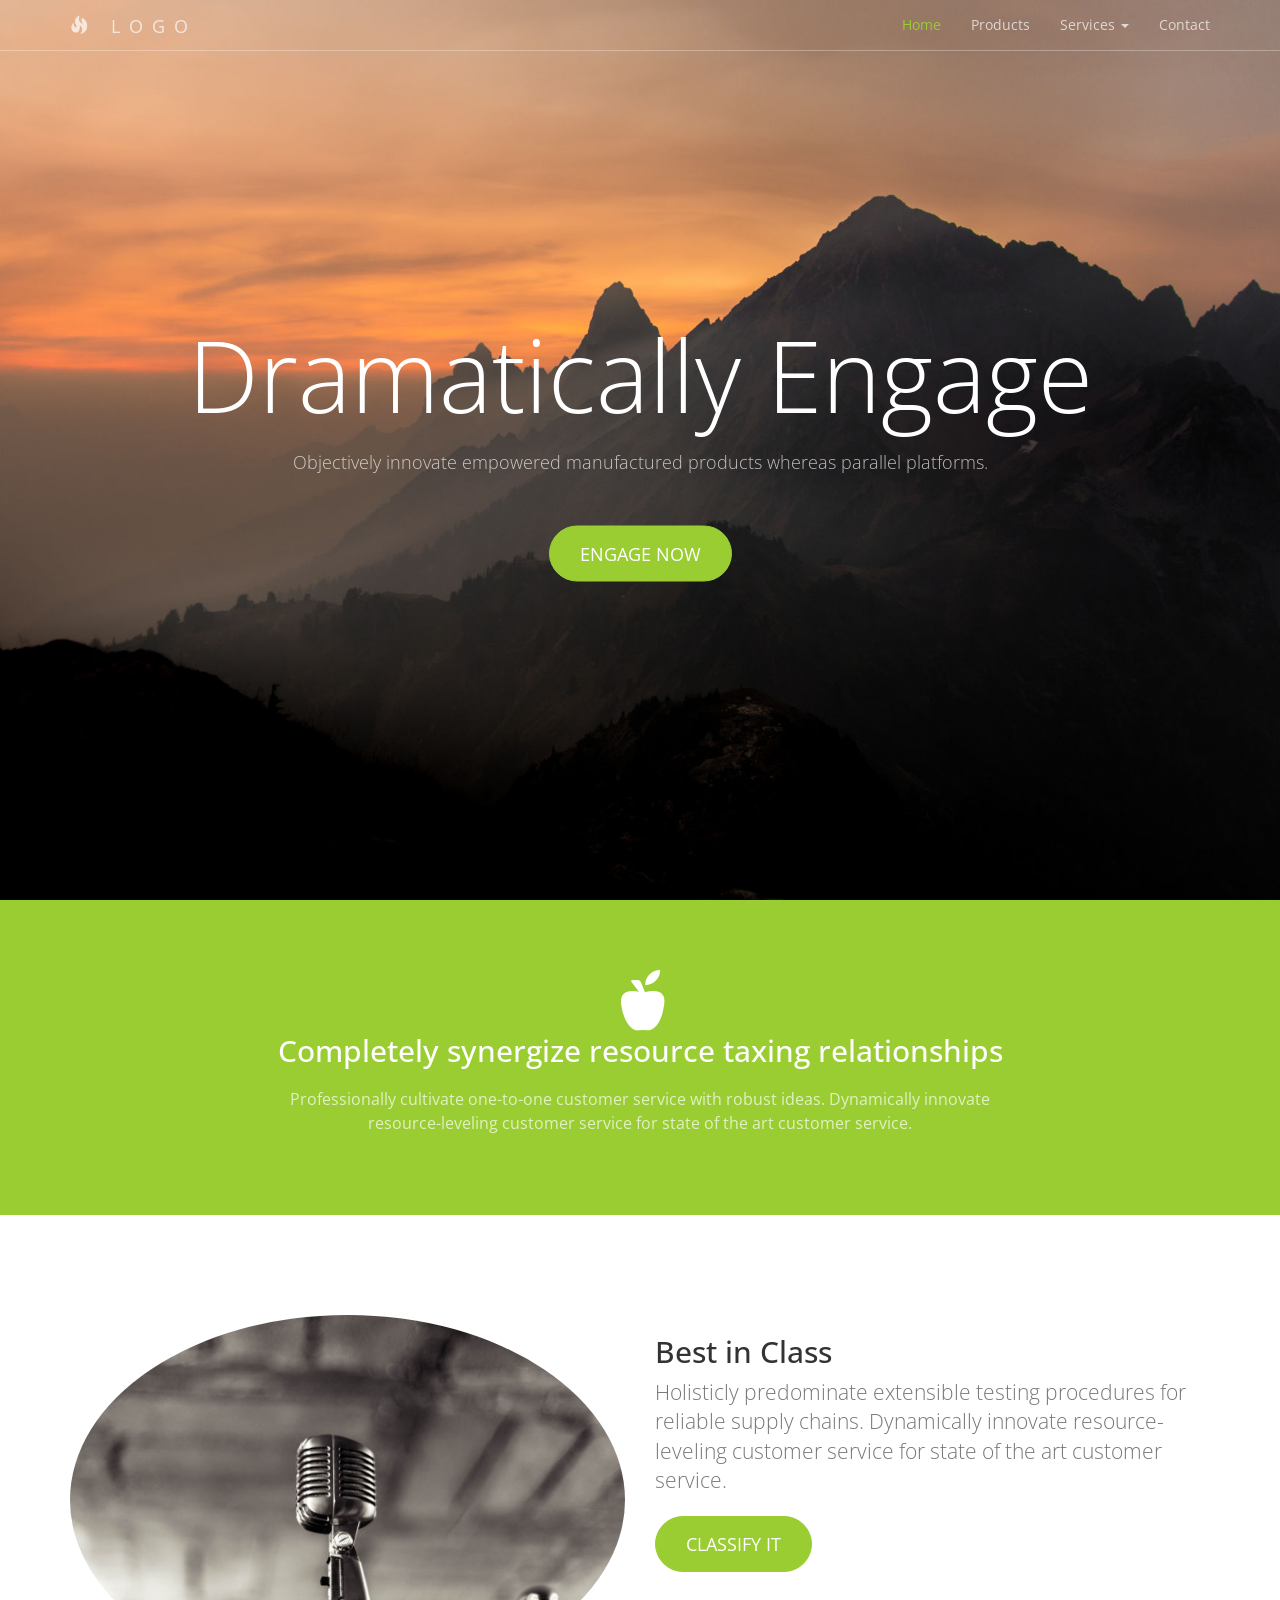
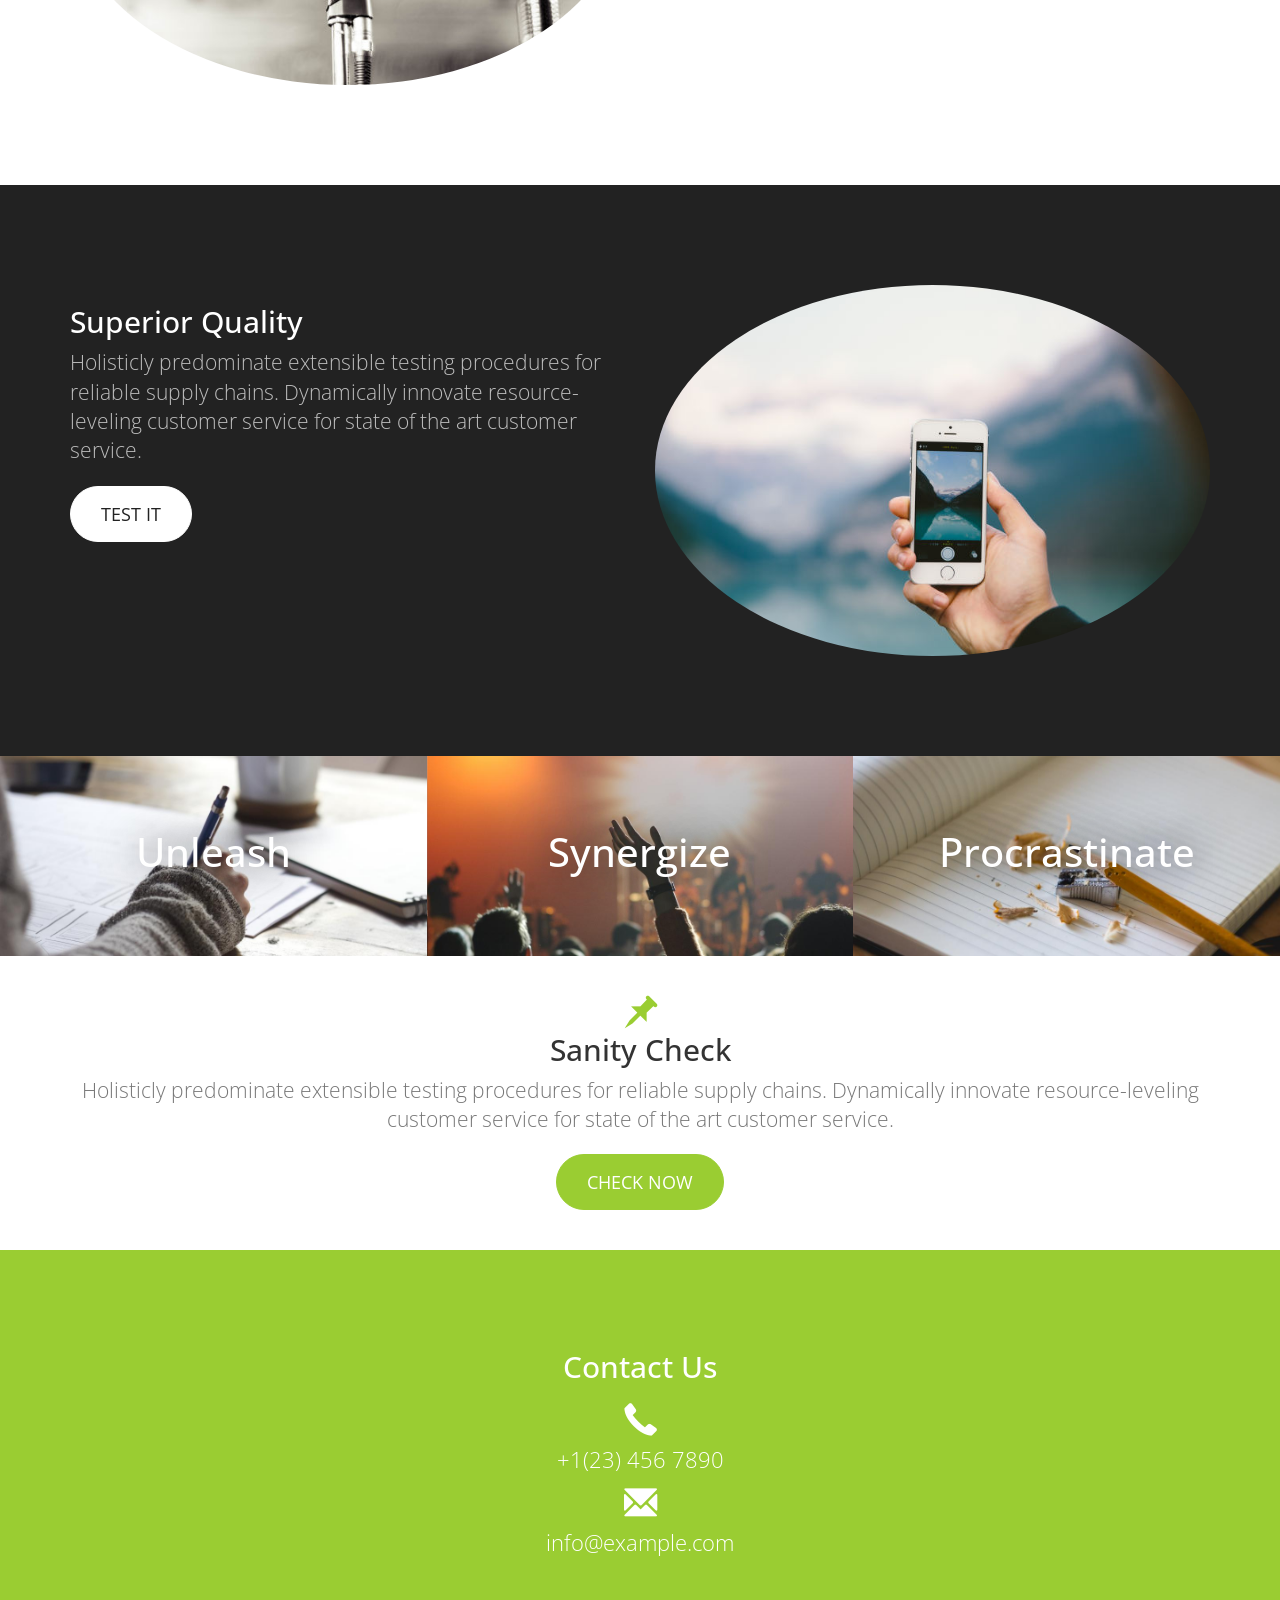
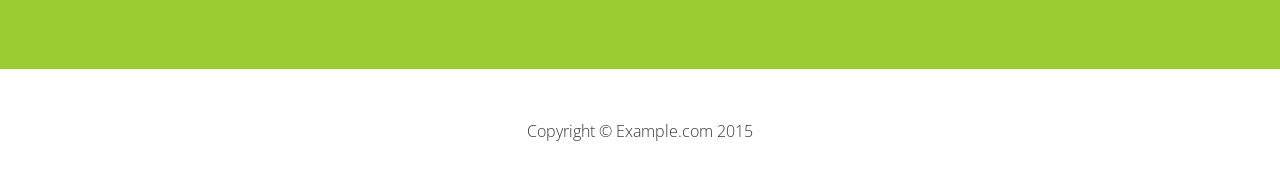
<file: sparseDesign/index.html>
<!DOCTYPE html>
<!-- Template by Quackit.com -->
<!-- Images by various sources under the Creative Commons CC0 license and/or the Creative Commons Zero license. 
Although you can use them, for a more unique website, replace these images with your own. -->
<html lang="en">

<head>

    <meta charset="utf-8">
    <meta http-equiv="X-UA-Compatible" content="IE=edge">
    <meta name="viewport" content="width=device-width, initial-scale=1">
    <!-- The above 3 meta tags *must* come first in the head; any other head content must come *after* these tags -->

    <title>Business 2</title>

    <!-- Bootstrap Core CSS -->
    <link href="css/bootstrap.min.css" rel="stylesheet">

    <!-- Custom CSS: You can use this stylesheet to override any Bootstrap styles and/or apply your own styles -->
    <link href="css/custom.css" rel="stylesheet">

    <!-- HTML5 Shim and Respond.js IE8 support of HTML5 elements and media queries -->
    <!-- WARNING: Respond.js doesn't work if you view the page via file:// -->
    <!--[if lt IE 9]>
        <script src="https://oss.maxcdn.com/libs/html5shiv/3.7.0/html5shiv.js"></script>
        <script src="https://oss.maxcdn.com/libs/respond.js/1.4.2/respond.min.js"></script>
    <![endif]-->

    <!-- Custom Fonts from Google -->
    <link href='http://fonts.googleapis.com/css?family=Open+Sans:300italic,400italic,600italic,700italic,800italic,400,300,600,700,800' rel='stylesheet' type='text/css'>
    
</head>

<body>

    <!-- Navigation -->
    <nav id="siteNav" class="navbar navbar-default navbar-fixed-top" role="navigation">
        <div class="container">
            <!-- Logo and responsive toggle -->
            <div class="navbar-header">
                <button type="button" class="navbar-toggle" data-toggle="collapse" data-target="#navbar">
                    <span class="sr-only">Toggle navigation</span>
                    <span class="icon-bar"></span>
                    <span class="icon-bar"></span>
                    <span class="icon-bar"></span>
                </button>
                <a class="navbar-brand" href="#">
                	<span class="glyphicon glyphicon-fire"></span> 
                	LOGO
                </a>
            </div>
            <!-- Navbar links -->
            <div class="collapse navbar-collapse" id="navbar">
                <ul class="nav navbar-nav navbar-right">
                    <li class="active">
                        <a href="#">Home</a>
                    </li>
                    <li>
                        <a href="#">Products</a>
                    </li>
					<li class="dropdown">
						<a href="#" class="dropdown-toggle" data-toggle="dropdown" role="button" aria-haspopup="true" aria-expanded="false">Services <span class="caret"></span></a>
						<ul class="dropdown-menu" aria-labelledby="about-us">
							<li><a href="#">Engage</a></li>
							<li><a href="#">Pontificate</a></li>
							<li><a href="#">Synergize</a></li>
						</ul>
					</li>
                    <li>
                        <a href="#">Contact</a>
                    </li>
                </ul>
                
            </div><!-- /.navbar-collapse -->
        </div><!-- /.container -->
    </nav>

	<!-- Header -->
    <header>
        <div class="header-content">
            <div class="header-content-inner">
                <h1>Dramatically Engage</h1>
                <p>Objectively innovate empowered manufactured products whereas parallel platforms.</p>
                <a href="#" class="btn btn-primary btn-lg">Engage Now</a>
            </div>
        </div>
    </header>

	<!-- Intro Section -->
    <section class="intro">
        <div class="container">
            <div class="row">
                <div class="col-lg-8 col-lg-offset-2">
                	<span class="glyphicon glyphicon-apple" style="font-size: 60px"></span>
                    <h2 class="section-heading">Completely synergize resource taxing relationships</h2>
                    <p class="text-light">Professionally cultivate one-to-one customer service with robust ideas. Dynamically innovate resource-leveling customer service for state of the art customer service.</p>
                </div>
            </div>
        </div>
    </section>

	<!-- Content 1 -->
    <section class="content">
        <div class="container">
            <div class="row">
                <div class="col-sm-6">
                    <img class="img-responsive img-circle center-block" src="images/microphone.jpg" alt="">
                </div>
                <div class="col-sm-6">
                	<h2 class="section-header">Best in Class</h2>
                	<p class="lead text-muted">Holisticly predominate extensible testing procedures for reliable supply chains. Dynamically innovate resource-leveling customer service for state of the art customer service.</p>
                	<a href="#" class="btn btn-primary btn-lg">Classify It</a>
                </div>                
                
            </div>
        </div>
    </section>

	<!-- Content 2 -->
     <section class="content content-2">
        <div class="container">
            <div class="row">
                <div class="col-sm-6">
                	<h2 class="section-header">Superior Quality</h2>
                	<p class="lead text-light">Holisticly predominate extensible testing procedures for reliable supply chains. Dynamically innovate resource-leveling customer service for state of the art customer service.</p>
                	<a href="#" class="btn btn-default btn-lg">Test It</a>
                </div>    
                <div class="col-sm-6">
                    <img class="img-responsive img-circle center-block" src="images/iphone.jpg" alt="">
                </div>            
                
            </div>
        </div>
    </section>    

    <!-- Promos -->
	<div class="container-fluid">
        <div class="row promo">
        	<a href="#">
				<div class="col-md-4 promo-item item-1">
					<h3>
						Unleash
					</h3>
				</div>
            </a>
            <a href="#">
				<div class="col-md-4 promo-item item-2">
					<h3>
						Synergize
					</h3>
				</div>
            </a>
			
			<a href="#">
				<div class="col-md-4 promo-item item-3">
					<h3>
						Procrastinate
					</h3>
				</div>
            </a>
        </div>
    </div><!-- /.container-fluid -->

	<!-- Content 3 -->
     <section class="content content-3">
        <div class="container">
			<h2 class="section-header"><span class="glyphicon glyphicon-pushpin text-primary"></span><br> Sanity Check</h2>
			<p class="lead text-muted">Holisticly predominate extensible testing procedures for reliable supply chains. Dynamically innovate resource-leveling customer service for state of the art customer service.</p> 
                    <a href="#" class="btn btn-primary btn-lg">Check Now</a>               
            </div>
        </div>
    </section>
    
	<!-- Footer -->
    <footer class="page-footer">
    
    	<!-- Contact Us -->
        <div class="contact">
        	<div class="container">
				<h2 class="section-heading">Contact Us</h2>
				<p><span class="glyphicon glyphicon-earphone"></span><br> +1(23) 456 7890</p>
				<p><span class="glyphicon glyphicon-envelope"></span><br> info@example.com</p>
        	</div>
        </div>
        	
        <!-- Copyright etc -->
        <div class="small-print">
        	<div class="container">
        		<p>Copyright &copy; Example.com 2015</p>
        	</div>
        </div>
        
    </footer>

    <!-- jQuery -->
    <script src="js/jquery-1.11.3.min.js"></script>

    <!-- Bootstrap Core JavaScript -->
    <script src="js/bootstrap.min.js"></script>

    <!-- Plugin JavaScript -->
    <script src="js/jquery.easing.min.js"></script>
    
    <!-- Custom Javascript -->
    <script src="js/custom.js"></script>

</body>

</html>
</file>
<file: sparseDesign/css/custom.css>
html,
body {
    width: 100%;
    height: 100%;
    font-family: 'Open Sans','Helvetica Neue',Arial,sans-serif;
}

a {
    color: yellowgreen;
    -webkit-transition: all .35s;
    -moz-transition: all .35s;
    transition: all .35s;
}

a:hover,
a:focus {
    color: forestgreen;
}

p {
    font-size: 16px;
    line-height: 1.5;
}

header {
    position: relative;
    width: 100%;
    min-height: auto;
    text-align: center;
    color: #fff;
    background-image: url('../images/header.jpg');
    background-position: center;
    -webkit-background-size: cover;
    -moz-background-size: cover;
    background-size: cover;
    -o-background-size: cover;
}

header .header-content {
    position: relative;
    width: 100%;
    padding: 100px 15px 70px;
    text-align: center;
}

header .header-content .header-content-inner h1 {
    margin-top: 0;
    margin-bottom: 20px;
    font-size: 50px;
    font-weight: 300;
}

header .header-content .header-content-inner p {
    margin-bottom: 50px;
    font-size: 16px;
    font-weight: 300;
    color: rgba(255,255,255,.7);
}

@media(min-width:768px) {
    header {
        min-height: 100%;
    }

    header .header-content {
        position: absolute;
        top: 50%;
        padding: 0 50px;
        -webkit-transform: translateY(-50%);
        -ms-transform: translateY(-50%);
        transform: translateY(-50%);
    }

    header .header-content .header-content-inner {
        margin-right: auto;
        margin-left: auto;
        max-width: 1000px;
    }

	header .header-content .header-content-inner h1 {
    	font-size: 100px;
		}

    header .header-content .header-content-inner p {
        margin-right: auto;
        margin-left: auto;
        max-width: 80%;
        font-size: 18px;
    }
}

.section-heading {
    margin-top: 0;
    margin-bottom: 20px;
}

.intro {
	color: #fff;
    background-color: yellowgreen;
    padding: 70px 0;
    text-align: center;
}

.content {
    padding: 100px 0;
}

.content-2 {
	color: #fff;
    background-color: #222;
}

.content-3 {
	padding: 20px 0 40px;
	text-align: center;
}

.promo,
.promo h3,
.promo a:link,
.promo a:visited,
.promo a:hover,
.promo a:active {
    color: white;
	text-shadow: 0px 0px 40px black;
    text-decoration: none;
}

.promo-item {
    height: 200px;
    line-height: 180px;
    text-align: center;
}

.promo-item:hover {
    background-size: 110%; 
    border: 10px solid rgba(255,255,255,0.3);
    line-height: 160px;
}

.promo-item h3 {
    font-size: 40px;
    display: inline-block;
    vertical-align: middle;
}

.item-1 {
	background: url('../images/writing.jpg');
	}
	
.item-2 {
	background: url('../images/concert.jpg');
	}
	
.item-3 {
	background: url('../images/pencil_sharpener.jpg');
	}
		
.item-1,
.item-2,
.item-3 {
	background-size: cover;
	background-position: 50% 50%;
	}

.page-footer {
	text-align: center;
	}

.page-footer .contact {
	padding: 100px 0;
	background-color: yellowgreen;
	color: #fff;
	}

.page-footer .contact p {
	font-size: 22px;
	font-weight: 300;
	}
	
.content-3 .glyphicon,	
.page-footer .contact .glyphicon {
	font-size: 32px;
	font-weight: 700;
	}
		
.page-footer .small-print {
	padding: 50px 0 40px;
	font-weight: 300;
	}

.text-light {
    color: rgba(255,255,255,.7);
}

.navbar-default {
    border-color: rgba(34,34,34,.05);
    background-color: #fff;
    -webkit-transition: all .35s;
    -moz-transition: all .35s;
    transition: all .35s;
}

.navbar-default .navbar-header .navbar-brand {
    color: yellowgreen;
}

.navbar-default .navbar-header .navbar-brand:hover,
.navbar-default .navbar-header .navbar-brand:focus {
    color: #eb3812;
}

.navbar-default .nav > li>a,
.navbar-default .nav>li>a:focus {
    color: #222;
}

.navbar-default .nav > li>a:hover,
.navbar-default .nav>li>a:focus:hover {
    color: yellowgreen;
}

.navbar-default .nav > li.active>a,
.navbar-default .nav>li.active>a:focus {
    color: yellowgreen!important;
    background-color: transparent;
}

.navbar-default .nav > li.active>a:hover,
.navbar-default .nav>li.active>a:focus:hover {
    background-color: transparent;
}

@media(min-width:768px) {
    .navbar-default {
        border-color: rgba(255,255,255,.3);
        background-color: transparent;
    }

    .navbar-default .navbar-header .navbar-brand {
        color: rgba(255,255,255,.7);
        letter-spacing: 0.5em;
    }

    .navbar-default .navbar-header .navbar-brand:hover,
    .navbar-default .navbar-header .navbar-brand:focus {
        color: #fff;
    }

    .navbar-default .nav > li>a,
    .navbar-default .nav>li>a:focus {
        color: rgba(255,255,255,.7);
    }

    .navbar-default .nav > li>a:hover,
    .navbar-default .nav>li>a:focus:hover {
        color: #fff;
    }

    .navbar-default.affix {
        border-color: #fff;
        background-color: #fff;
        box-shadow: 0px 7px 20px 0px rgba(0,0,0,0.1);
    }

    .navbar-default.affix .navbar-header .navbar-brand {
        letter-spacing: 0;
        color: yellowgreen;
    }

    .navbar-default.affix .navbar-header .navbar-brand:hover,
    .navbar-default.affix .navbar-header .navbar-brand:focus {
        color: #eb3812;
    }

    .navbar-default.affix .nav > li>a,
    .navbar-default.affix .nav>li>a:focus {
        color: #222;
    }

    .navbar-default.affix .nav > li>a:hover,
    .navbar-default.affix .nav>li>a:focus:hover {
        color: yellowgreen;
    }
}

.btn-default {
    border-color: #fff;
    color: #222;
    background-color: #fff;
    -webkit-transition: all .35s;
    -moz-transition: all .35s;
    transition: all .35s;
}

.btn-default:hover,
.btn-default:focus,
.btn-default.focus,
.btn-default:active,
.btn-default.active,
.open > .dropdown-toggle.btn-default {
    border-color: #eee;
    color: #222;
    background-color: #eee;
}

.btn-default:active,
.btn-default.active,
.open > .dropdown-toggle.btn-default {
    background-image: none;
}

.btn-default.disabled,
.btn-default[disabled],
fieldset[disabled] .btn-default,
.btn-default.disabled:hover,
.btn-default[disabled]:hover,
fieldset[disabled] .btn-default:hover,
.btn-default.disabled:focus,
.btn-default[disabled]:focus,
fieldset[disabled] .btn-default:focus,
.btn-default.disabled.focus,
.btn-default[disabled].focus,
fieldset[disabled] .btn-default.focus,
.btn-default.disabled:active,
.btn-default[disabled]:active,
fieldset[disabled] .btn-default:active,
.btn-default.disabled.active,
.btn-default[disabled].active,
fieldset[disabled] .btn-default.active {
    border-color: #fff;
    background-color: #fff;
}

.btn-default .badge {
    color: #fff;
    background-color: #222;
}

.btn-primary {
    border-color: yellowgreen;
    color: #fff;
    background-color: yellowgreen;
    -webkit-transition: all .35s;
    -moz-transition: all .35s;
    transition: all .35s;
}

.btn-primary:hover,
.btn-primary:focus,
.btn-primary.focus,
.btn-primary:active,
.btn-primary.active,
.open > .dropdown-toggle.btn-primary {
    border-color: limegreen;
    color: #fff;
    background-color: limegreen;
}

.btn-primary:active,
.btn-primary.active,
.open > .dropdown-toggle.btn-primary {
    background-image: none;
}

.btn-primary.disabled,
.btn-primary[disabled],
fieldset[disabled] .btn-primary,
.btn-primary.disabled:hover,
.btn-primary[disabled]:hover,
fieldset[disabled] .btn-primary:hover,
.btn-primary.disabled:focus,
.btn-primary[disabled]:focus,
fieldset[disabled] .btn-primary:focus,
.btn-primary.disabled.focus,
.btn-primary[disabled].focus,
fieldset[disabled] .btn-primary.focus,
.btn-primary.disabled:active,
.btn-primary[disabled]:active,
fieldset[disabled] .btn-primary:active,
.btn-primary.disabled.active,
.btn-primary[disabled].active,
fieldset[disabled] .btn-primary.active {
    border-color: yellowgreen;
    background-color: yellowgreen;
}

.btn-primary .badge {
    color: yellowgreen;
    background-color: #fff;
}


.btn {
    border-radius: 300px;
    text-transform: uppercase;
}

.btn-lg {
    padding: 15px 30px;
}

::-moz-selection {
    text-shadow: none;
    color: #fff;
    background: #222;
}

::selection {
    text-shadow: none;
    color: #fff;
    background: #222;
}

img::selection {
    color: #fff;
    background: 0 0;
}

img::-moz-selection {
    color: #fff;
    background: 0 0;
}

.text-primary {
    color: yellowgreen;
}

.bg-primary {
    background-color: yellowgreen;
}
</file>
